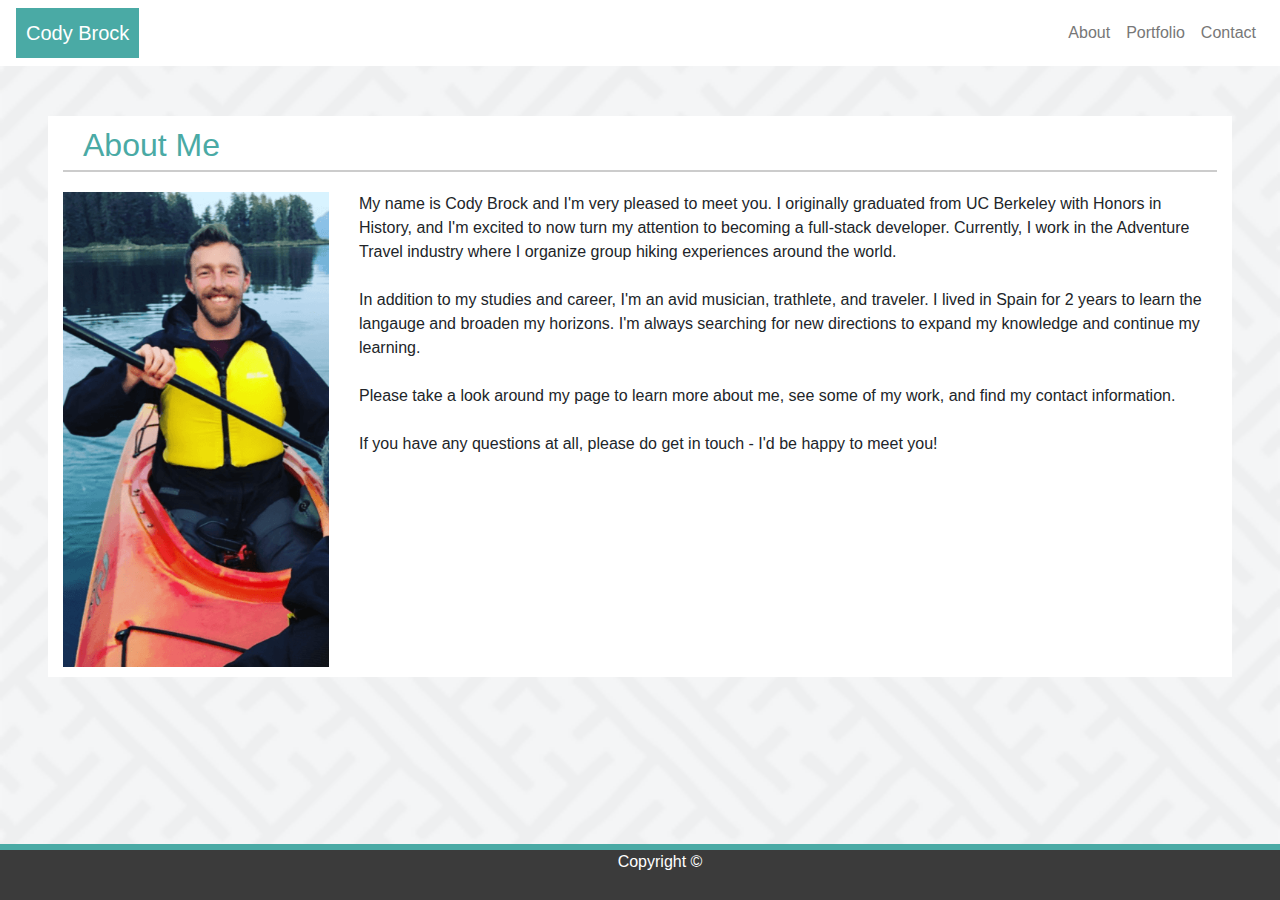
<file: index.html>
<!DOCTYPE html>
<!--[if lt IE 7]>      <html class="no-js lt-ie9 lt-ie8 lt-ie7"> <![endif]-->
<!--[if IE 7]>         <html class="no-js lt-ie9 lt-ie8"> <![endif]-->
<!--[if IE 8]>         <html class="no-js lt-ie9"> <![endif]-->
<!--[if gt IE 8]><!--> <html class="no-js"> <!--<![endif]-->
    <head>
        <meta charset="utf-8">
        <meta http-equiv="X-UA-Compatible" content="IE=edge">
        <title>Cody Brock</title>
        <meta name="description" content="">
        <meta name="viewport" content="width=device-width, initial-scale=1">
        <link rel="stylesheet" href="https://stackpath.bootstrapcdn.com/bootstrap/4.3.1/css/bootstrap.min.css" integrity="sha384-ggOyR0iXCbMQv3Xipma34MD+dH/1fQ784/j6cY/iJTQUOhcWr7x9JvoRxT2MZw1T" crossorigin="anonymous">
        <link rel="stylesheet" type="text/css" href="styling/styles.css">

    </head>

    <body>

         <!-- navbar code -->
        
         <!-- <nav class="navbar navbar-expand-md">
                <a class="navbar-brand" href="index.html">Cody Brock</a>
                <button class="navbar-toggler" type="button" data-toggle="collapse" data-target="#navbarTogglerDemo02" aria-controls="navbarTogglerDemo02" aria-expanded="false" aria-label="Toggle navigation">
                  <span class="navbar-toggler-icon"></span>
                </button>
              
                <div class="collapse navbar-collapse" id="navbarTogglerDemo02">
                  <ul class="navbar-nav mr-auto mt-2 mt-lg-0">
                    <li class="nav-item active">
                      <a class="nav-link" href="#">Home <span class="sr-only">(current)</span></a>
                    </li>
                    <li class="nav-item">
                      <a class="nav-link" href="#">Link</a>
                    </li>
                    <li class="nav-item">
                      <a class="nav-link disabled" href="#">Disabled</a>
                    </li>
                  </ul>
                  <form class="form-inline my-2 my-lg-0">
                    <input class="form-control mr-sm-2" type="search" placeholder="Search">
                    <button class="btn btn-outline-success my-2 my-sm-0" type="submit">Search</button>
                  </form>
                </div>
              </nav> -->



            <nav class="navbar navbar-default navbar-expand-sm">
                <a class="navbar-brand" href="index.html">Cody Brock</a>
                <button class="navbar-toggler" type="button" data-toggle="collapse" data-target="#navbarNav" aria-controls="navbarNav" aria-expanded="false" aria-label="Toggle navigation">
                    <span class="navbar-toggler-icon"></span>
                </button>
                
                <div class="collapse navbar-collapse" id="navbarNav">
                <ul class="nav navbar-nav ml-auto">
                    <li class="nav-item active">
                    <a class="nav-link" href="index.html">About <span class="sr-only">(current)</span></a>
                    </li>
                    <li class="nav-item">
                    <a class="nav-link" href="portfolio.html">Portfolio</a>
                    </li>
                    <li class="nav-item">
                    <a class="nav-link" href="contact.html">Contact</a>
                    </li>
                </ul>
                </div>
            </nav>
        <!-- end navbar code -->


        <!-- main page code -->
        <div class="container-1 mx-sm-5">
            <div class="row row-bordered">
                <div class="col-lg-3">
                    <h2>About Me</h2>
                </div>
                <div class="col-lg-9">
                    
                </div>
            </div>

            

            <div class="row" style="padding-top: 20px;">
                <!-- This section has the text wrap around image, but I can't see how to make it mobile responsive -->
                <!-- <div class="col-lg-12">
                    <img src="styling/IMG_9670.PNG" class="img-fluid" alt="Responsive image" style="float:left; margin-right: 10px">
                    <div class="col-med-12">My name is Cody Brock and I'm very pleased to meet you.  I originally graduated from UC Berkeley with Honors in History, and I'm excited to now turn my attention to becoming a full-stack developer.  Currently, I work in the Adventure Travel industry where I organize group hiking experiences around the world. 
                
                            In addition to my studies and career, I'm an avid musician, trathlete, and traveler.  I lived in Spain for 2 years to learn the langauge and broaden my horizons.  I'm always searching for new directions to expand my knowledge and continue my learning.
                            
                            Please take a look around my page to learn more about me, see some of my work, and find my contact information.
                            
                            If you have any questions at all, please do get in touch - I'd be happy to meet you!
                    </div>
                </div>  -->

                <div class="col-sm-3">
                    <img src="styling/IMG_9670.PNG" class="img-fluid" alt="Responsive image" style="float:left; margin-right: 10px; margin-bottom: 10px;">
                </div>
                <div class="col-sm-9">
                    <p>My name is Cody Brock and I'm very pleased to meet you.  I originally graduated from UC Berkeley with Honors in History, and I'm excited to now turn my attention to becoming a full-stack developer.  Currently, I work in the Adventure Travel industry where I organize group hiking experiences around the world. <br><br>
                
                        In addition to my studies and career, I'm an avid musician, trathlete, and traveler.  I lived in Spain for 2 years to learn the langauge and broaden my horizons.  I'm always searching for new directions to expand my knowledge and continue my learning. <br><br>
                            
                        Please take a look around my page to learn more about me, see some of my work, and find my contact information. <br><br>
                            
                        If you have any questions at all, please do get in touch - I'd be happy to meet you!
                    </p>
                </div> 
            </div>
        </div>
        <!-- end main page code -->


        
        <script src="https://code.jquery.com/jquery-3.3.1.slim.min.js" integrity="sha384-q8i/X+965DzO0rT7abK41JStQIAqVgRVzpbzo5smXKp4YfRvH+8abtTE1Pi6jizo" crossorigin="anonymous"></script>
        <script src="https://cdnjs.cloudflare.com/ajax/libs/popper.js/1.14.7/umd/popper.min.js" integrity="sha384-UO2eT0CpHqdSJQ6hJty5KVphtPhzWj9WO1clHTMGa3JDZwrnQq4sF86dIHNDz0W1" crossorigin="anonymous"></script>
        <script src="https://stackpath.bootstrapcdn.com/bootstrap/4.3.1/js/bootstrap.min.js" integrity="sha384-JjSmVgyd0p3pXB1rRibZUAYoIIy6OrQ6VrjIEaFf/nJGzIxFDsf4x0xIM+B07jRM" crossorigin="anonymous"></script>
    </body>

        <!-- footer code -->
        <footer class="footer">
                <ul class="social">
                    <li>Copyright &copy;</li>
                </ul>
        </footer>
        <!-- end footer code -->

</html>
</file>
<file: styling/styles.css>
/* Index page */
.navbar {
    background-color: #ffffff;
    width: 100%;
}

.navbar-brand {
    background-color: #4aaaa5;
    color: #ffffff;
    padding: 10px;
}

.nav-item a {
    color: #777777;
}

.navbar {
    margin-bottom: 50px;
}


.navbar-toggler-icon {
    background-image: url("data:image/svg+xml,%3csvg viewBox='0 0 30 30' xmlns='http://www.w3.org/2000/svg'%3e%3cpath stroke='rgba(0, 0, 0, 0.5)' stroke-width='2' stroke-linecap='round' stroke-miterlimit='10' d='M4 7h22M4 15h22M4 23h22'/%3e%3c/svg%3e");
}

body {
    /* padding-top: 70px; */
    background-image: url('../styling/interlaced.png');
    background-size: cover;
    /* color: #777777;
    width: 90%;
    min-height: 400px;
    margin-bottom: 100px;
    clear: both; */
}

.row {
    background-color: #ffffff;
}



h2 {
    color:#4aaaa5;
    padding-left: 20px;
    padding-top: 10px;
}

.row-bordered {
    position: relative;
}

.row-bordered:after {
    content:' ';
    display: block;
    border: .5px solid #ccc;
    position: absolute;
    bottom: 0;
    left: 15px;
    right: 15px;
}



/* Contact Page Formatting */
.container-forms {
    background-color: #ffffff;
    padding: 20px;
}


/* Portfolio Page Formatting */
.thumbnail {
    position: relative;
    /* justify-content: center; */
}

.caption {
    position: absolute;
    top: 70%;
    left: 119px;
    width: 51%;
    color: #ffffff;
    background-color: #4aaaa5;
    padding-top: 8px;
    padding-bottom: 8px;

}




/* footer formatting */
.container-1 {
    padding-bottom: 75px;
    padding-left: 15px;
    padding-right: 15px;
}

footer:before{
    content:' ';
    display: block;
    border: 3px solid #4aaaa5;
}

.footer {
    position: fixed;
    bottom: 0;
    left: 0;
    width: 100%;
    height: 3.5rem;
    text-align: center;
    vertical-align: baseline;
    background-color: #3b3b3b;
    text-decoration: none;
    color: #ffffff;
    margin-top: -60px;
    /* overflow: hidden; */
  }

.social > li {
    display: inline-block;
  }
</file>
